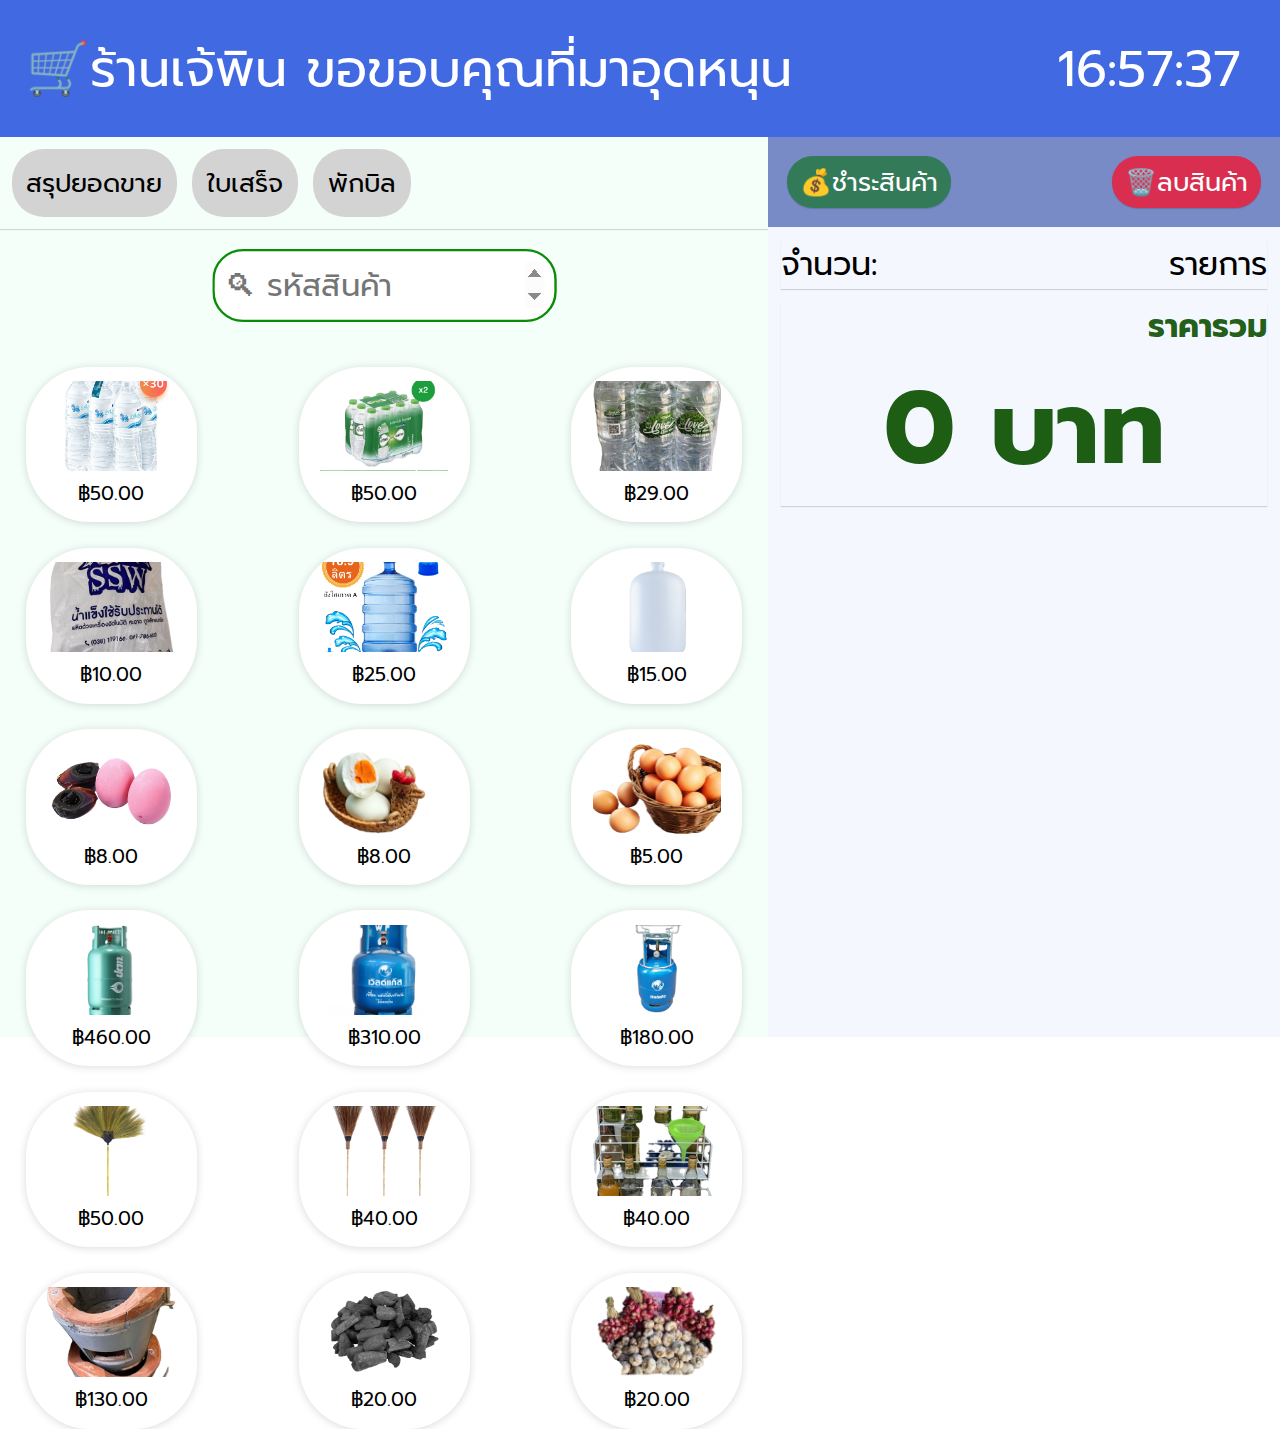
<file: index.html>
<!DOCTYPE html>
<html lang="en">

<head>
    <meta charset="UTF-8">
    <meta name="viewport" content="width=device-width, initial-scale=1.0">
    <title>POS ร้านเจ้พิน</title>
    <link href="https://fonts.googleapis.com/css2?family=Prompt:wght@400;500;600;700&display=swap" rel="stylesheet">
    <link rel="stylesheet" href="style.css">
</head>

<body>

    <!-- pop up paymant -->
    <div class="paymant" id="paymant">
        <div class="paymant-close">X</div>
        <div class="paymant-item">ชำระเงิน</div>
        <div class="paymant-input">
            <input type="number" style="width: 30%; font-size: 1.4vw;" placeholder="💰 รับเงินสด" id="cashInput">
        </div>
        <div class="paymant-unit">

        </div>
        <div class="paymant-price">
            <div style="font-size: 3vw;"></div>
            <div id="paymant-unit-value" style="text-align: end; font-size: 2.5vw;">รายการ</div>
            <div id="paymant-price-value" style="text-align: center;">0 บาท</div>
        </div>
        <div class="paymant-change">
            <div style="font-size: 3vw; text-align: end;">เงินทอน:</div>
            <div id="change-value">0 บาท</div>
        </div>
        <div>
            <img src="QR.jpg" alt="" style="width: 40%; height: auto;">
        </div>
        <div style="text-align: center; font-size: 2vw; padding-top: 2vw;">
             ชื่อบัญชี <br>
            เจ้พินขายของชำ <br>
             น.ส. นนท์ธนสร จงกลกลาง
        </div>

    </div>
    <div class="head">
        <div class="name">🛒ร้านเจ้พิน ขอขอบคุณที่มาอุดหนุน </div>
        <div class="time" id="time">เวลา</div>
    </div>

    <div class="detail">
        <div class="left">
            <div class="manu">
                <div class="btnmanu" id="SummarySales">สรุปยอดขาย</div>
                <div class="btnmanu" id="receipt">ใบเสร็จ</div>
                <div class="btnmanu" id="billhold">พักบิล</div>
            </div>
            <div class="search">
                <input type="number" id="productInput" placeholder="🔍︎ รหัสสินค้า" style="width: 40%;">
            </div>

            <div class="noncode-product">

                <div class="bill">
                    <div class="bill-head">
                        <div>ร้านเจ้พิน ขายของชำ</div>
                    </div>
                    <div class="bill-detail">
                        <div>เวลา:</div>
                        <div>วันที่:</div>
                    </div>


                    <div class="bill-detail">
                        <div style="font-weight:bold ;">รายการ</div>
                        <div style="font-weight:bold ;">จำนวน</div>
                        <div style="font-weight:bold ;">ราคารวม</div>
                    </div>
                    <div class="bill-detail">
                        <div>เบียร์สิงห์ ฿65.00</div>
                        <div>x5</div>
                        <div>325.00</div>
                    </div>


                    <div class="bill-detail">
                        <div style="font-weight: bold;">รวมทั้งสิ้น</div>
                        <div style="font-weight: bold;">325.00</div>
                    </div>
                    <div class="bill-detail">
                        <div>รับเงิน</div>
                        <div>500.00</div>
                    </div>
                    <div class="bill-detail">
                        <div>เงินทอน</div>
                        <div>175.00</div>
                    </div>

                    <div style="text-align: center; font-size: 1.5vw; padding-top: 2vw; font-weight: bold;">
                        ขอขอบคุณลูกค้าที่มาอุดหนุน
                    </div>
                </div>
            </div>

            <div class="monitorTotalPrice-day">
                <div>
                    <div>ยอดวันนี้</div>
                    <div style="color: green; font-weight: bold;">0.00 บาท</div>
                </div>
                <div>
                    <div>เมื่อวาน</div>
                    <div style="color: orange; font-weight: bold;">0.00 บาท</div>
                </div>
                <div>
                    <div>30 วัน</div>
                    <div style="color: blue; font-weight: bold;">0.00 บาท</div>
                </div>
            </div>

        </div>
        <div class="right">
            <div class="listproduct">
                <div class="pay">💰ชำระสินค้า</div>
                <div class="clearAll">🗑️ลบสินค้า</div>
            </div>

            <div class="unit">
                <div>จำนวน:</div>
                <div> รายการ</div>
            </div>

            <div class="price">
                <div style="font-size: 2.5vw; text-align: end;">ราคารวม</div>
                <div>0 บาท</div>
            </div>
            <div id="addProduct_box"></div>

        </div>
    </div>




    <!-- popup ใบเสร็จย้อนหลัง -->
    <div id="receiptPopup" style="display:none; position:fixed; top:40%; left:50%; transform:translate(-50%, -50%);
            z-index:1000; background:white; border-radius:10px; box-shadow:0 5px 15px rgba(0,0,0,0.3); width:50vw; height:70vh;
            overflow:auto; padding:20px; font-size:2vw;">
        <div style="text-align:right;"><button id="closeReceiptPopup" style="font-size:2vw;">❌ ปิด</button></div>
        <h2 style="text-align:center;">🧾 ใบเสร็จย้อนหลัง</h2>
        <div id="receiptHistoryContent"></div>
    </div>







    <!-- Popup: เพิ่มสินค้าที่ไม่มีในระบบ -->
    <div id="newProductPopup" style="display:none; position:fixed; top:50%; left:50%; transform:translate(-50%,-50%);
    z-index:2000; background:white; border-radius:14px; box-shadow:0 10px 30px rgba(0,0,0,.25); width:55vw; max-width:720px;
    padding:24px;">
        <div style="display:flex; justify-content:space-between; align-items:center; margin-bottom:12px;">
            <div style="font-size:2.2vw; min-font-size:18px; font-weight:700;">เพิ่มสินค้าใหม่</div>
            <button id="closeNewProductPopup"
                style="font-size:1.6vw; min-font-size:14px; padding:6px 12px; border:none; border-radius:8px; background:#dc3545; color:#fff; cursor:pointer;">ปิด</button>
        </div>
        <div style="display:grid; grid-template-columns:1fr 2fr; gap:14px; align-items:center; margin-top:8px;">
            <label style="font-size:1.6vw; min-font-size:14px;">รหัสสินค้า</label>
            <input id="np-code" type="text" readonly tabindex="-1"
                style="padding:10px; font-size:1.6vw; border:1px solid #ccc; border-radius:10px; background:#f4f6fa;">


            <label style="font-size:1.6vw; min-font-size:14px;">ชื่อสินค้า (ไม่บังคับ)</label>
            <input id="np-name" type="text" placeholder="ชื่อสินค้า (ว่างได้ → ตั้งเป็น ‘สินค้าอื่นๆ’)"
                style="padding:10px; font-size:1.6vw; min-font-size:14px; border:1px solid #ccc; border-radius:10px;">

            <label style="font-size:1.6vw; min-font-size:14px;">ราคา *</label>
            <input id="np-price" type="number" min="0" step="1" placeholder="ใส่ราคา (บังคับ)"
                style="padding:10px; font-size:1.6vw; min-font-size:14px; border:2px solid #0a8c08; border-radius:10px;">
        </div>

        <div style="display:flex; gap:12px; justify-content:flex-end; margin-top:18px;">
            <button id="np-save"
                style="padding:10px 16px; border:none; border-radius:10px; background:#0a8c08; color:#fff; cursor:pointer; font-size:1.6vw; min-font-size:14px;">บันทึก</button>
        </div>

        <div id="np-error" style="color:#dc3545; margin-top:10px; display:none; font-size:1.2vw; min-font-size:12px;">
        </div>
    </div>
    <div id="modalBackdrop" style="display:none; position:fixed; inset:0; background:rgba(0,0,0,.35); z-index:1500;">
    </div>




    <script src="script.js"></script>
</body>


</html>
</file>
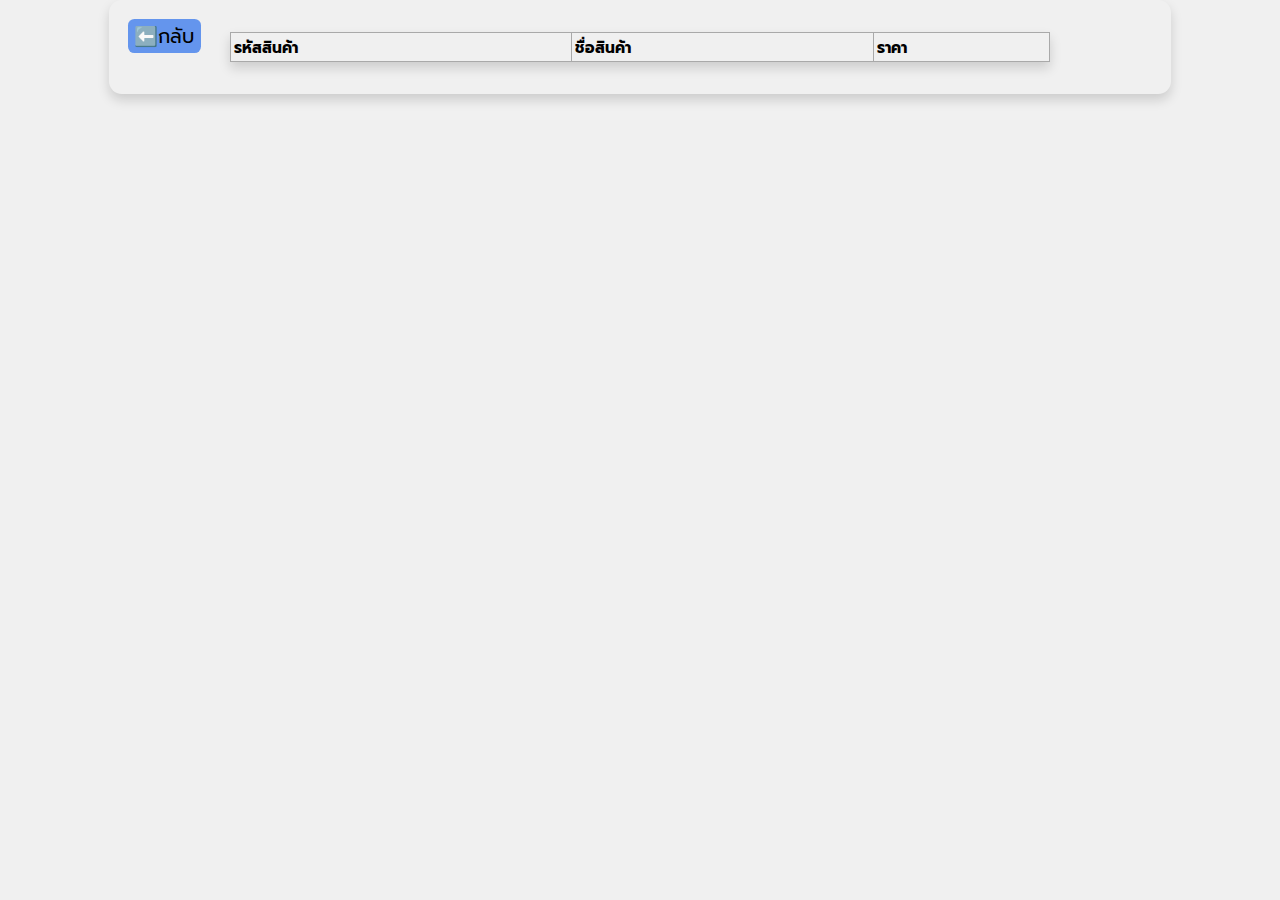
<file: productList.html>
<!DOCTYPE html>
<html lang="en">
<head>
    <meta charset="UTF-8">
    <meta name="viewport" content="width=device-width, initial-scale=1.0">
    <title>Product List</title>
    <link href="https://fonts.googleapis.com/css2?family=Prompt:wght@400;500;600;700&display=swap" rel="stylesheet">

    <style>
        body {
            margin: 0;
            border: 0;
            box-sizing: border-box;
            display: flex;
            justify-content: center;
            align-items: center;
            background-color: #f0f0f0;
            font-family: 'Prompt', sans-serif;
        }

        .productList {
            border-radius: 1vw;
            width: 80%;
            height: auto;
            box-shadow: 0 6px 12px rgba(0,0,0,0.15);
            padding: 1.5vw;
        }

        table {
            width: 80%;
            margin: 1vw auto;
            border-collapse: collapse;
            box-shadow: 0 6px 12px rgba(0,0,0,0.15);
        }

        th {
            font-weight: bold;
            font-size: 2vw;
        }

        th,td {
            border: 1px solid #A9A9A9;
            text-align: left;
            padding: 0.2vw;
            font-size: 1.2vw;
        }

        tbody tr:nth-child(even) td {
             background-color: #f7f9fc;
        }

        .Back {
            position: absolute;
            background-color: #6495ED;
            padding: 0.2vw 0.5vw;
            border-radius: 0.5vw;
            font-size: 1.5vw;
        }

        .Back:hover {
            cursor: pointer;
            background-color:rgb(15, 82, 206) ;
            color: #f0f0f0;
        }
        
    </style>

</head>
<body>

    <div class="productList">
        <div class="Back" id="Back"> ⬅️กลับ</div>
        <div class="productList-tabel">
            <table>
                <thead>
                    <th>รหัสสินค้า</th>
                    <th>ชื่อสินค้า</th>
                    <th>ราคา</th>
                </thead>
                <tbody>

                </tbody>
            </table>
        </div>
    </div>
    

    <script>
    const url = 'https://docs.google.com/spreadsheets/d/e/2PACX-1vSqBOz0tlVSxOI5LO34IzqzvKla3tgIos1rmvjwcmp0xJrq0rCdeNQykGCinq0gM-6dJSS5DYQ-nMrj/pub?output=csv';

    fetch(url)
        .then(response => response.text())
        .then(data => {
            const rows = data.split('\n').slice(1); // ตัดหัวข้อออก

            const table = document.querySelector('tbody');
            table.innerHTML = ''; // clear ก่อน

            rows.forEach(row => {
                if (row.trim() === '') return; // skip บรรทัดว่าง

                const columns = row.split(',');

                const tr = document.createElement('tr');
                columns.forEach(col => {
                    const td = document.createElement('td');
                    td.textContent = col;
                    tr.appendChild(td);
                });

                table.appendChild(tr);
            });
        })
        .catch(error => {
            console.error('Error fetching CSV:', error);
        });

        const BackBtn = document.getElementById("Back");
        BackBtn.addEventListener("click" ,function() {
            window.location.href = "index.html";
        });
</script>


</body>
</html>
</file>
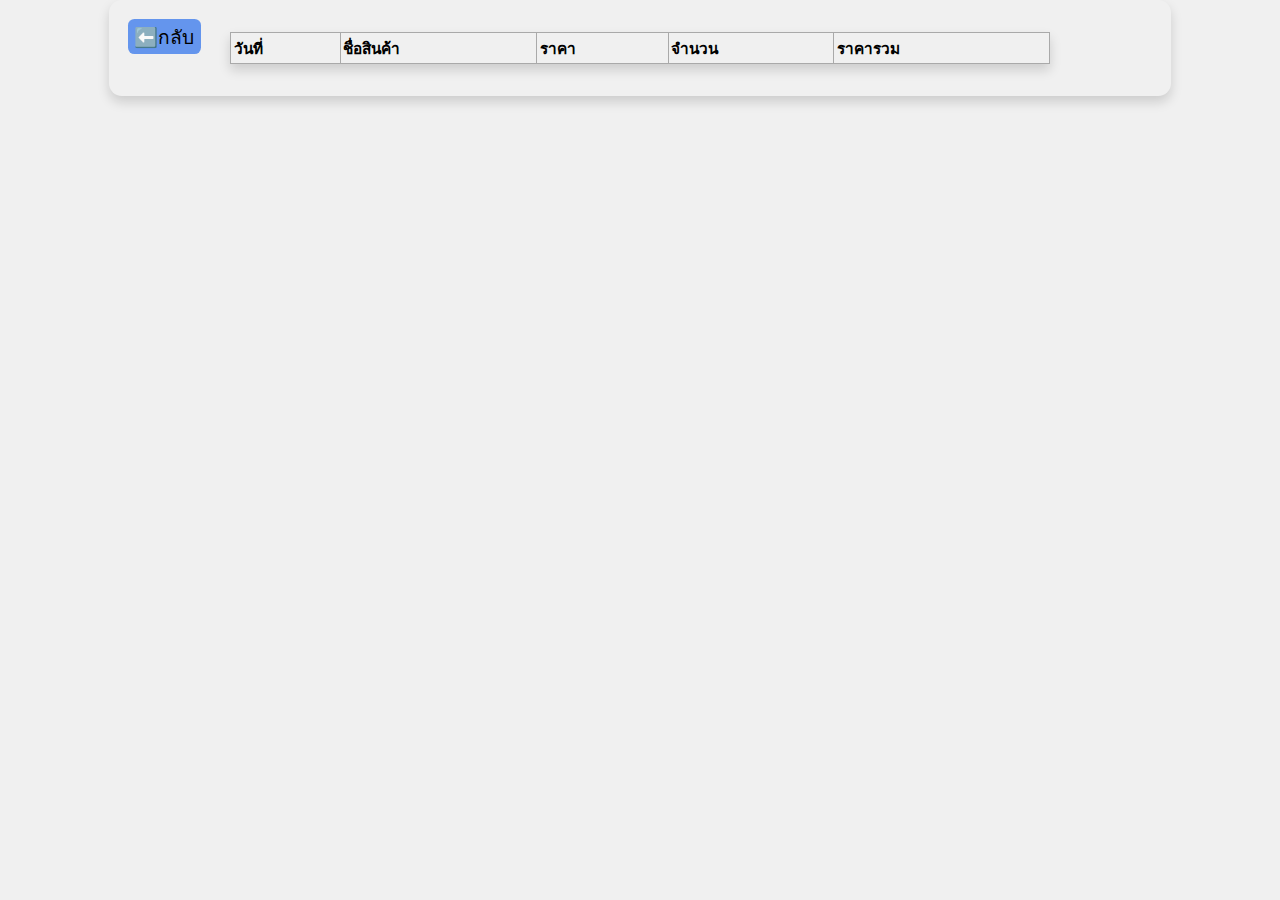
<file: receipt.html>
<!DOCTYPE html>
<html lang="en">
<head>
    <meta charset="UTF-8">
    <meta name="viewport" content="width=device-width, initial-scale=1.0">
    <title>ดูรายการขาย</title>
    <style>
        body {
            margin: 0;
            border: 0;
            box-sizing: border-box;
            display: flex;
            justify-content: center;
            align-items: center;
            background-color: #f0f0f0;
            font-family: 'Prompt', sans-serif;
        }

        .productList {
            border-radius: 1vw;
            width: 80%;
            height: auto;
            box-shadow: 0 6px 12px rgba(0,0,0,0.15);
            padding: 1.5vw;
        }

        table {
            width: 80%;
            margin: 1vw auto;
            border-collapse: collapse;
            box-shadow: 0 6px 12px rgba(0,0,0,0.15);
        }

        th {
            font-weight: bold;
            font-size: 2vw;
        }

        th,td {
            border: 1px solid #A9A9A9;
            text-align: left;
            padding: 0.2vw;
            font-size: 1.2vw;
        }

        tbody tr:nth-child(even) td {
             background-color: #f7f9fc;
        }

        .Back {
            position: absolute;
            background-color: #6495ED;
            padding: 0.2vw 0.5vw;
            border-radius: 0.5vw;
            font-size: 1.5vw;
        }

        .Back:hover {
            cursor: pointer;
            background-color:rgb(15, 82, 206) ;
            color: #f0f0f0;
        }
        
    </style>

</head>
<body>

    <div class="productList">
        <div class="Back" id="Back"> ⬅️กลับ</div>
        <div class="productList-tabel">
            <table>
                <thead>
                    <th>วันที่</th>
                    <th>ชื่อสินค้า</th>
                    <th>ราคา</th>
                    <th>จำนวน</th>
                    <th>ราคารวม</th>
                </thead>
                <tbody>

                </tbody>
            </table>
        </div>
    </div>
</head>
<body>

    <script>
        function getLocalTodayStr() {
    const today = new Date();
    const year = today.getFullYear();
    const month = (today.getMonth() + 1).toString().padStart(2, '0');
    const day = today.getDate().toString().padStart(2, '0');
    return `${year}-${month}-${day}`;
    }


    const BackBtn = document.getElementById("Back");
    BackBtn.addEventListener("click", function () {
        window.location.href = "index.html";
    });

    const salesSheetURL = 'https://docs.google.com/spreadsheets/d/e/2PACX-1vSRAmu-rjOkxxGImh9Oh2vas1NBuaj069oDq7CXlQYaWi7uvP2HlH-GNRckizdcfQ8miTLwjta6Olof/pub?gid=794787401&output=csv';

    fetch(salesSheetURL)
    .then(response => response.text())
    .then(data => {
        console.log('Sales CSV:', data);
        const rows = data.split('\n').slice(1); // skip header
        const tbody = document.querySelector('tbody');
        tbody.innerHTML = ''; // clear ก่อน

        const todayStr = getLocalTodayStr(); // เอาวันนี้มาเทียบ
        console.log(`todayStr: ${todayStr}`);

        rows.reverse().forEach(row => { // Reverse → ให้ล่าสุดขึ้นบน
            const cols = row.split(',');
            const timestamp = cols[0]?.trim();
            const name = cols[1]?.trim();
            const price = cols[2]?.trim();
            const qty = cols[3]?.trim();
            const total = cols[4]?.trim();

            if (!timestamp) return;

            // แปลง timestamp ให้เป็น yyyy-mm-dd → ใช้ parseDate หรือเขียนเอง
            const parsedDateStr = parseDate(timestamp);

            if (parsedDateStr === todayStr) {
                const tr = document.createElement('tr');
                tr.innerHTML = `
                    <td>${timestamp}</td>
                    <td>${name}</td>
                    <td>${price}</td>
                    <td>${qty}</td>
                    <td>${total}</td>
                `;
                tbody.appendChild(tr);
            }
        });
    })
    .catch(error => {
        console.error('Error fetching sales data:', error);
    });

    function parseDate(dateStr) {
    // กรณี date เป็น yyyy-mm-ddTHH:mm:ss
    if (dateStr.includes('T')) {
        return dateStr.split('T')[0]; // yyyy-mm-dd
    }
    // กรณี date เป็น yyyy-mm-dd → ใช้ได้เลย
    if (dateStr.includes('-') && dateStr.length === 10) {
        return dateStr;
    }
    // กรณี date เป็น dd/mm/yyyy → ต้องแปลงเป็น yyyy-mm-dd
    if (dateStr.includes('/')) {
        const parts = dateStr.split('/');
        const day = parts[0].padStart(2, '0');
        const month = parts[1].padStart(2, '0');
        const year = parts[2];
        return `${year}-${month}-${day}`;
    }
    return '';
}


</script>

    
</body>
</html>
</file>
<file: style.css>
* {
    margin: 0;
    padding: 0;
    box-sizing: border-box;
    font-family: 'Prompt', sans-serif;
}
input, button, textarea, select, div, span, a {
    touch-action: manipulation;
    -ms-touch-action: manipulation; /* สำหรับ IE/Edge เก่าๆ */
}
.head {
    display: flex;
    flex-wrap: wrap;
    padding: 2vw;
    background-color: #4169E1;
    justify-content: space-between;
    align-items: center;
    text-align: center;
    color: #ffffff;
    font-size: 4vw;
}

.productList-head {
    display: flex;
    justify-content: center;
    width: 80vw;
    height: auto;
    box-shadow: 0 1px 8px rgba(0, 0, 0, 0.15);
    padding: 3vw;
    text-align: center;
}

.monitorTotalPrice-day {
    position: fixed;
    top: 17vw;
    display: none;
    justify-content: space-around;
    align-items: center;
    background-color: #e1f6e3;
    width: 30vw;
    height: auto;
    border-radius: 1vw;
    margin-left: 1.5vw;
    font-size: 1.5vw;
    padding: 1vw;
    box-shadow: 0 1px 1px rgba(0, 0, 0, 0.15);
    
}

.paymant {
    display: none;
    position: fixed;
    top: 50%; 
    left: 50%;
    transform: translate(-50%, -50%);  /* จัดกึ่งกลางทั้ง X และ Y */
    text-align: center;
    padding: 0;
    z-index: 500;
    background-color: #f5f7ff;
    width: 56vw;
    height: auto;
    border-radius: 3vw;
    box-shadow: 0 4px 8px rgba(0, 0, 0, 0.15), 
                0 6px 16px rgba(0, 0, 0, 0.1);
    transition: all 0.3s ease; 
}

@media (max-width: 768px) {
    .paymant {
        top: 10%; 
        width: 60vw;
        border-radius: 5vw;
    }
}


.paymant-close {
    position: absolute;
    right: 0;
    font-size: 2.5vw;
    background-color: #DC143C;
    border-radius: 0 3vw 0 3vw ;
    padding: 1vw 2vw;
    cursor: pointer;
    color: #ffffff;
}
.paymant-close:hover {
    background-color: #8B0000;
}

.paymant-item {
    font-size: 5vw;
    font-weight: bold;
}

.paymant-unit {
    font-size: 2vw;
    justify-content: space-around;
    box-shadow: 0 1px 8px rgba(0, 0, 0, 0.15);
    
}

.paymant-price {
    justify-content: center;
    /* padding: 1.5vw; */
    font-size: 8vw;
    text-align: end;
    background-color: #e8ebf7;
    font-weight: bold;
    color: #7b0532ee; 
    /* box-shadow: 0 1px 8px rgba(0, 0, 0, 0.15); */
}

.paymant-change {
    justify-content: center;
    /* padding: 3vw; */
    font-size: 9vw;
    font-weight: bold;
    color: #006400;   
}

.time {
    padding: 4px 13px;
    border-radius: 12px;
}

.detail {
    display: flex;
    
}

.left {
    background-color: #F5FFFA;
    width: 60vw;
    height: 100vh;
    
}
.right {
    background-color: #f5f7ff;
    width: 40vw; 
    height: 100vh;   
}

.listproduct {
    display: flex;
    align-items: center;
    justify-content: space-between;
    background-color: #2f4ca4a1;
    padding: 1.5vw;
    color: #ffffff;
    font-size: 2vw;
}

.pay {
    box-shadow: 0 1px 1px rgba(0, 0, 0, 0.15);
    padding: 0.5vw 1vw;
    border-radius: 2vw;
    background-color:#086f149c ;
}

.pay:hover {
    cursor: pointer;
    background-color:#05450c9c ;
}

.clearAll {
    box-shadow: 0 1px 1px rgba(0, 0, 0, 0.15);
    padding: 0.5vw 1vw;
    border-radius: 2vw;
    background-color:#da2e50 ;
}

.clearAll:hover {
    cursor: pointer;
    background-color:#6a0318 ;
}

.manu {
    display: flex;
    align-items: center;
    gap: 2%;
    padding: 1.5%;
    box-shadow: 0 1px 1px rgba(0, 0, 0, 0.15);
}

.btnmanu {
    background-color: #D3D3D3;
    padding: 2%;
    border-radius: 2.5vw;
    font-size: 2vw;
}

.btnmanu:hover {
    background-color: #4169E1;
    color: #ffffff;
    cursor: pointer;
}

.search {
    display: flex;
    justify-content: center;
    align-items: center;
    padding: 2vw;
}

input {
    padding: 0.7vw;
    width: 100%;
    border-radius: 2vw;
    border: 1px solid #99979753;
    outline: none;
    font-size: 2vw;
}

.paymant-input {
    display: flex;
    justify-content: center;
    align-items: center;
    padding: 1%;
    border-radius: 1.5vw;
    outline: none;
}

input:focus {
    border: 2px solid #0a8c08;
    scale: 1.2;
}

.unit {
    display: flex;
    justify-content: space-between;
    margin: 2.5%;
    font-size: 2.5vw;
    box-shadow: 0 1px 1px rgba(0, 0, 0, 0.15);
}

.price {
    text-align: center;
    margin: 0;
    margin: 2.5%;
    font-weight: bold;
    color: #0e5103ee;
    font-size: 8vw;
    box-shadow: 0 1px 1px rgba(0, 0, 0, 0.15);
}

.noncode-product {
    display: flex;
    flex-wrap: wrap;
    align-items: center;
    justify-content: space-between;
    gap: 2vw;
    margin: 2vw;
    
}

.manu-product {
    background-color: #ffffff;
    text-align: center;
    font-size: 1.5vw;
    padding: 2% 3%;
    border-radius:5vw;
    box-shadow: 0 1px 8px rgba(0, 0, 0, 0.15);
}

.manu-product:hover {
    cursor: pointer;
    background-color: #2f4ca4a1;
    color: #ffffff;
}

.addProduct {
    display: flex;
    font-size: 2vw;
    justify-content: space-between;
    margin: 4%;
    box-shadow: 0 12px 20px rgba(0, 0, 0, 0.35); 
    padding: 2% 5%;
    border-radius: 2vw;
    background-color: #2f4ca4a1;
    color: #ffffff;
}

.qty-input {
    width: 5vw;
    text-align: center;
    font-size: 1.3vw;
    padding: 3px;
}

.bill {
    display: none;
    position: fixed;
    top: 10%;
    left: 25%;
    transform: translateX(-50% ,-50%); 
    z-index: 2000;
    width: 30vw;
    height: auto;
    background-color: #ffffff;
    padding: 0;
    border-radius: 5%;
    margin-top: 2vw;
    box-shadow: 0 1px 8px rgba(0, 0, 0, 0.15);
}

.bill-head {
    background-color: green;
    color: #ffffff;
    padding: 1vw;
    font-size: 2vw;
    text-align: center;
}

.bill-detail {
    display: flex;
    justify-content: space-between;
    align-items: center;
    font-size: 1.5vw;
    margin: 0.3vw;
    padding: 0.7vw 2vw;
    border-bottom: 1px dashed #ccc; /* เส้นประ */
}

.bill-detail:last-child {
    border-bottom: none; /* แถวสุดท้ายไม่ต้องมีเส้น */
}

img {
    width: 10vw;
    height: 10vh;
    object-fit: cover;
    
}


/* ---- New Product Popup (light styles, ส่วนหลักใช้ inline) ---- */
#newProductPopup input:focus { outline: none; }
#modalBackdrop { backdrop-filter: blur(2px); }




/* ====== Held Bills Panel ====== */
#heldPanel{
  position: fixed;
  right: 16px;
  bottom: 16px;
  width: min(360px, 90vw);
  max-height: 70vh;
  overflow: auto;
  background: #fff;
  border-radius: 14px;
  box-shadow: 0 12px 28px rgba(0,0,0,.2);
  z-index: 3000;
  display: none;
  font-family: inherit;
}
#heldPanel .heldPanel-header{
  display: flex; justify-content: space-between; align-items: center;
  padding: 12px 14px; font-weight: 700; border-bottom: 1px solid #eee;
}
#heldPanel #heldPanelClose{
  border: none; background: #eee; width: 28px; height: 28px; border-radius: 6px; cursor: pointer;
}
#heldPanel .heldPanel-list{ padding: 10px 12px; display: grid; gap: 10px; }
#heldPanel .heldPanel-empty{ padding: 16px; color: #999; text-align: center; }
#heldPanel .heldItem{
  display: flex; justify-content: space-between; align-items: center;
  background: #f7f9fb; border: 1px solid #e7edf5; border-radius: 12px; padding: 10px 12px;
}
.heldItem-title{ font-weight: 700; }
.heldItem-sub{ font-size: 12px; color: #666; }
.heldItem-time{ font-size: 11px; color: #999; }
.heldItem-actions button{
  border: none; padding: 8px 10px; border-radius: 10px; cursor: pointer; margin-left: 6px;
}
.heldItem-actions button:hover{ filter: brightness(0.96); }
.heldItem-actions .danger{ background: #ef4444; color: #fff; }
.heldItem-actions button:not(.danger){ background: #0ea5e9; color: #fff; }



/* ปุ่มเปิดปิด: ให้ลอยอยู่ตรงเส้นแบ่ง (Left 60% / Right 40%) */
#keypadToggle {
    
    bottom: 20px;
    display: none;
   
    color: white;
    border-radius: 50%;
   
    font-size: 35px;
    cursor: pointer;
    box-shadow: 0 4px 15px rgba(0,0,0,0.4);
    border: 3px solid #ffffff90;
    transition: transform 0.2s;
}
#keypadToggle:active { transform: scale(0.9); }

/* กล่องคีย์บอร์ด: บังคับกว้าง 40% เท่าฝั่งขวา */
.keypad-container {
    display: none;
    position: fixed;
    bottom: 0;
    right: 0;
    width: 40vw !important; /* บังคับความกว้างให้เท่าแถบขวา */
    height: auto;
    
    background-color: #f5f7ff; /* สีเดียวกับพื้นหลังฝั่งขวา */
    border-top: 5px solid #4169E1; /* เส้นสีน้ำเงินกั้นโซนชัดเจน */
    border-left: 1px solid #ccc;
    
    padding: 15px;
    z-index: 9998; /* อยู่ใต้ปุ่มเปิดปิดนิดนึง */
    border-radius: 20px 20px 0 0;
    box-shadow: 0 -5px 30px rgba(0,0,0,0.2);
    box-sizing: border-box; /* สำคัญ! ป้องกัน Padding ดันจนล้น */
}

/* หัวข้อคีย์บอร์ด */
.keypad-header {
    display: flex; 
    justify-content: space-between; 
    margin-bottom: 10px; 
    color: #4169E1; 
    font-weight: bold; 
    font-size: 1.5vw;
}

/* ตารางปุ่ม */
.keypad-grid {
    display: grid;
    grid-template-columns: repeat(3, 1fr); /* แบ่ง 3 คอลัมน์เท่ากัน */
    gap: 10px;
    margin-bottom: 10px;
}

/* ดีไซน์ปุ่มกด */
.keypad-grid button {
    width: 100%; /* ยืดเต็มช่อง */
    padding: 1.5vh 0; /* ความสูงปุ่มปรับตามจอ */
    font-size: 2vw; /* ตัวเลขใหญ่ตามจอ */
    border: none;
    border-radius: 10px;
    background: white;
    box-shadow: 0 4px 0 rgba(0,0,0,0.1); /* เงาแบบปุ่มกด */
    cursor: pointer;
    color: #333;
    font-weight: bold;
    
    /* เอฟเฟกต์ */
    transition: all 0.1s;
    position: relative; 
    user-select: none;
    -webkit-tap-highlight-color: transparent;
}

/* เอฟเฟกต์ตอนกดปุ่ม (เด้งและขยาย) */
.keypad-grid button:active {
    background: #e3f2fd;
    transform: scale(1.1) translateY(4px); /* ขยายและยุบลง */
    box-shadow: 0 0 0 rgba(0,0,0,0); /* เงาหายไปเหมือนถูกกด */
    z-index: 100;
    border: 2px solid #2196F3;
}

/* ปุ่มคิดเงิน (ยาวเต็ม) */
.keypad-pay-btn {
    width: 100%;
    padding: 15px;
    font-size: 2vw;
    background: #0a8c08;
    color: white;
    border: none;
    border-radius: 10px;
    cursor: pointer;
    font-weight: bold;
    box-shadow: 0 4px 0 #065f05;
}
.keypad-pay-btn:active {
    transform: translateY(4px);
    box-shadow: none;

}
</file>
